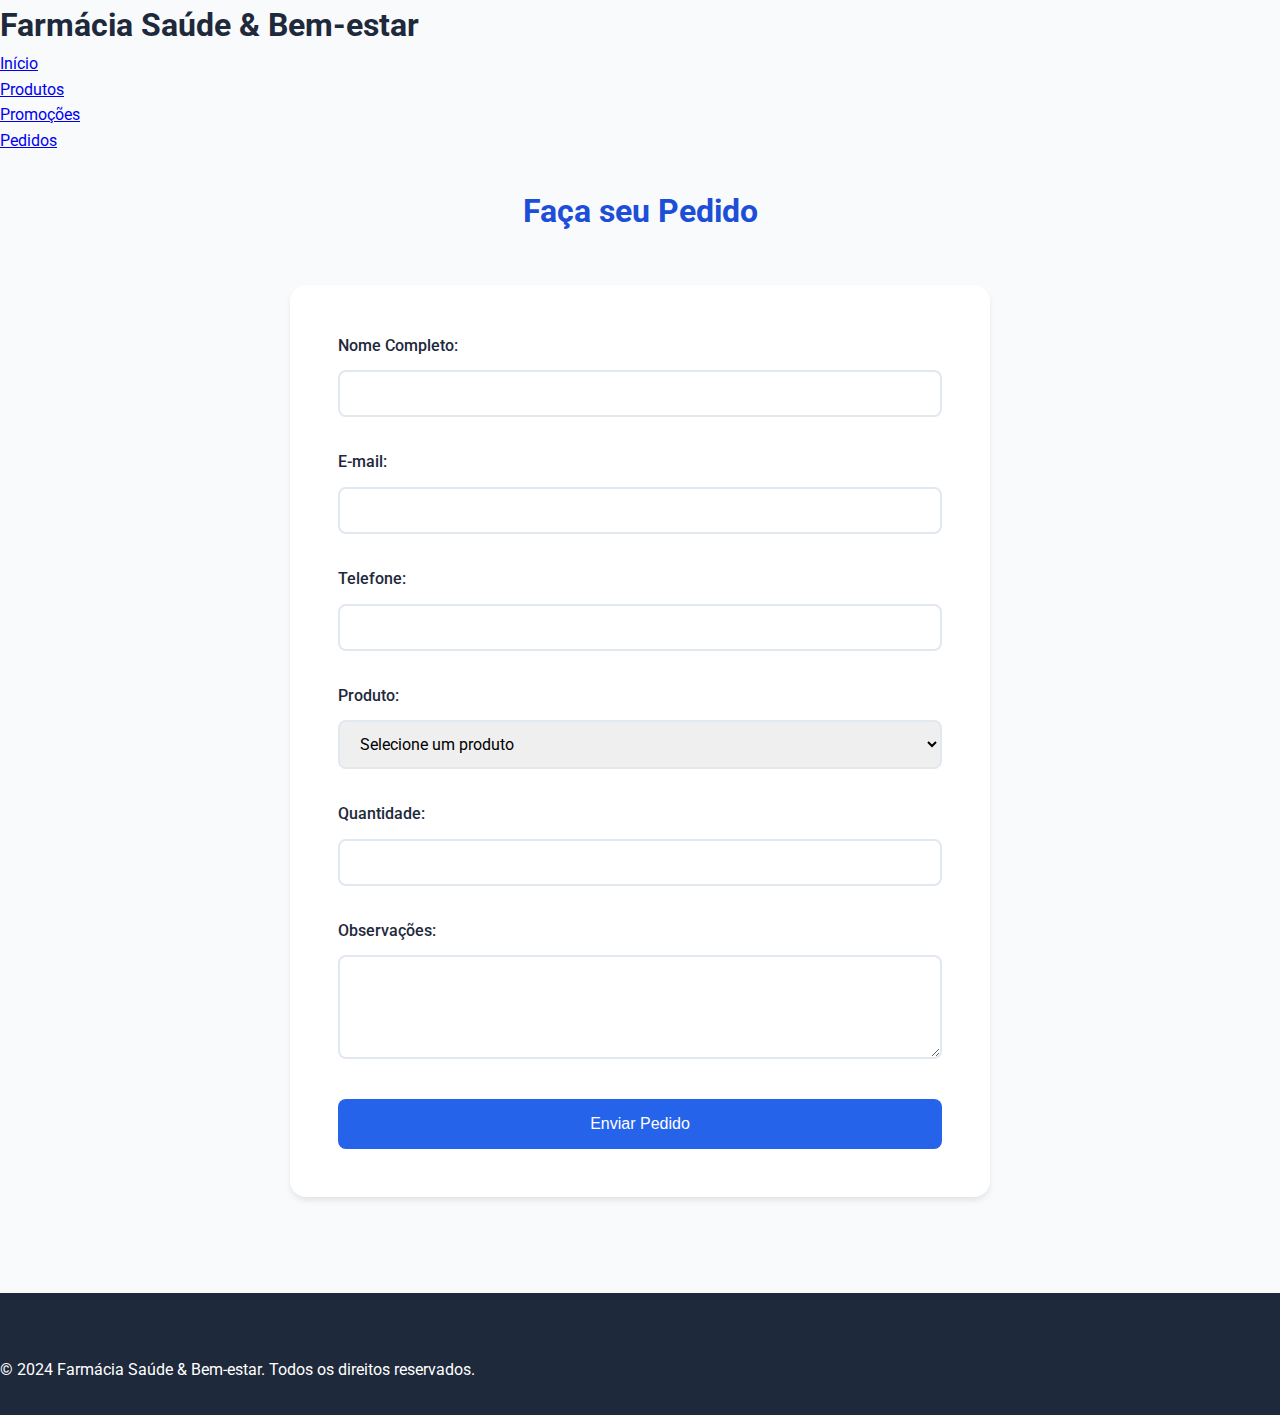
<file: pedido.html>
<!DOCTYPE html>
<html lang="pt-BR">
<head>
    <meta charset="UTF-8">
    <meta name="viewport" content="width=device-width, initial-scale=1.0">
    <title>Pedidos - Farmácia Saúde & Bem-estar</title>
    <link rel="stylesheet" href="styles.css">
    <link href="https://fonts.googleapis.com/css2?family=Roboto:wght@300;400;500;700&display=swap" rel="stylesheet">
</head>
<body>
    <header>
        <div class="header-content">
            <h1 class="logo">Farmácia Saúde & Bem-estar</h1>
            <nav>
                <ul>
                    <li><a href="index.html">Início</a></li>
                    <li><a href="produtos.html">Produtos</a></li>
                    <li><a href="promocoes.html">Promoções</a></li>
                    <li><a href="pedido.html">Pedidos</a></li>
                </ul>
            </nav>
        </div>
    </header>

    <main>
        <section class="pedidos">
            <h1>Faça seu Pedido</h1>
            <form class="pedido-form">
                <div class="form-group">
                    <label for="nome">Nome Completo:</label>
                    <input type="text" id="nome" name="nome" required>
                </div>

                <div class="form-group">
                    <label for="email">E-mail:</label>
                    <input type="email" id="email" name="email" required>
                </div>

                <div class="form-group">
                    <label for="telefone">Telefone:</label>
                    <input type="tel" id="telefone" name="telefone" required>
                </div>

                <div class="form-group">
                    <label for="produto">Produto:</label>
                    <select id="produto" name="produto" required>
                        <option value="">Selecione um produto</option>
                        <option value="vitamina-c">Vitamina C</option>
                        <option value="protetor-solar">Protetor Solar</option>
                        <option value="mascara-facial">Máscara Facial</option>
                    </select>
                </div>

                <div class="form-group">
                    <label for="quantidade">Quantidade:</label>
                    <input type="number" id="quantidade" name="quantidade" min="1" required>
                </div>

                <div class="form-group">
                    <label for="observacoes">Observações:</label>
                    <textarea id="observacoes" name="observacoes" rows="4"></textarea>
                </div>

                <button type="submit">Enviar Pedido</button>
            </form>
        </section>
    </main>

    <footer>
        <p>&copy; 2024 Farmácia Saúde & Bem-estar. Todos os direitos reservados.</p>
    </footer>
</body>
</html>
</file>
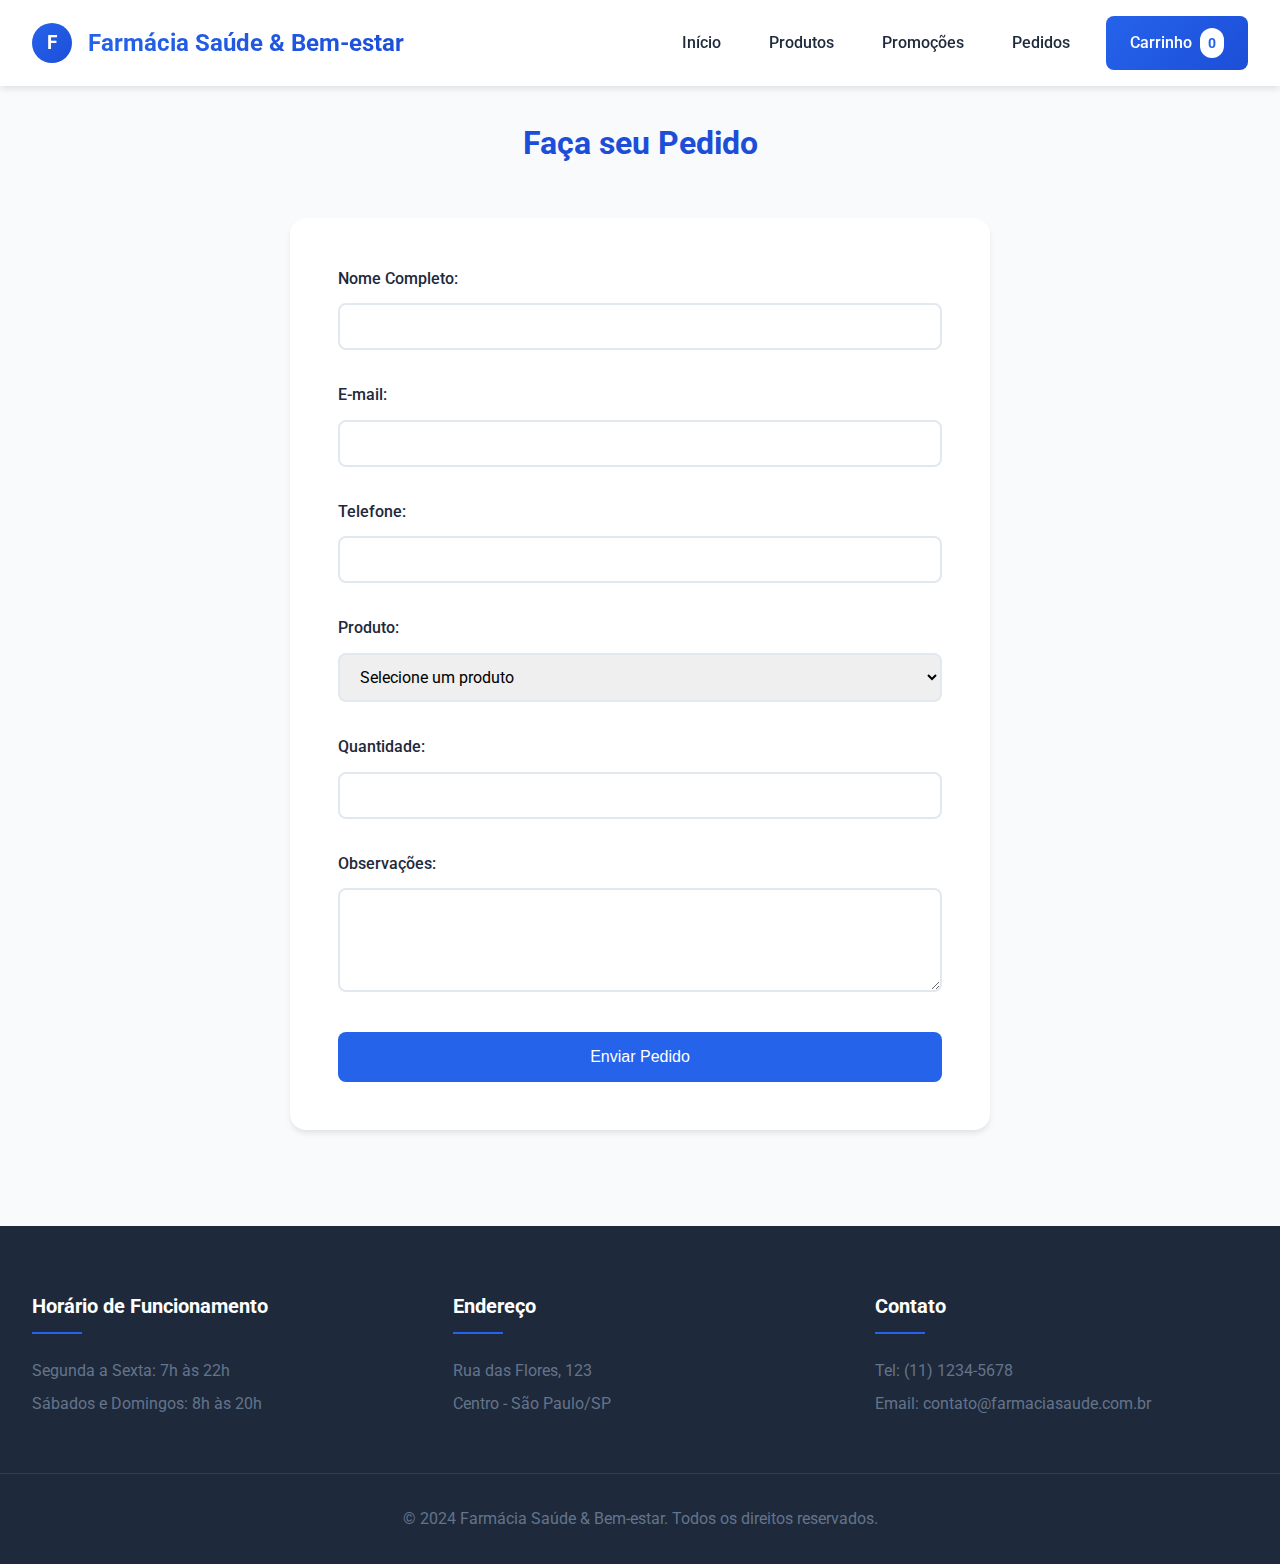
<file: pedidos.html>
<!DOCTYPE html>
<html lang="pt-BR">
<head>
    <meta charset="UTF-8">
    <meta name="viewport" content="width=device-width, initial-scale=1.0">
    <title>Pedidos - Farmácia Saúde & Bem-estar</title>
    <link rel="stylesheet" href="css/base.css">
    <link rel="stylesheet" href="css/header.css">
    <link rel="stylesheet" href="styles.css">
    <link href="https://fonts.googleapis.com/css2?family=Roboto:wght@300;400;500;700&display=swap" rel="stylesheet">
</head>
<body>
    <header class="header">
        <div class="header-container">
            <div class="logo-container">
                <div class="logo-icon">F</div>
                <h1 class="logo-text">Farmácia Saúde & Bem-estar</h1>
            </div>
            <nav class="nav-menu">
                <ul class="nav-list">
                    <li class="nav-item">
                        <a href="index.html" class="nav-link">Início</a>
                    </li>
                    <li class="nav-item">
                        <a href="produtos.html" class="nav-link">Produtos</a>
                    </li>
                    <li class="nav-item">
                        <a href="promocoes.html" class="nav-link ">Promoções</a>
                    </li>
                    <li class="nav-item">
                        <a href="pedidos.html" class="nav-link">Pedidos</a>
                    </li>
                </ul>
                <a href="#" class="cart-button">
                    Carrinho
                    <span class="cart-count">0</span>
                </a>
            </nav>
        </div>
    </header>
    <main>
        <section class="pedidos">
            <h1>Faça seu Pedido</h1>
            <form class="pedido-form">
                <div class="form-group">
                    <label for="nome">Nome Completo:</label>
                    <input type="text" id="nome" name="nome" required>
                </div>

                <div class="form-group">
                    <label for="email">E-mail:</label>
                    <input type="email" id="email" name="email" required>
                </div>

                <div class="form-group">
                    <label for="telefone">Telefone:</label>
                    <input type="tel" id="telefone" name="telefone" required>
                </div>

                <div class="form-group">
                    <label for="produto">Produto:</label>
                    <select id="produto" name="produto" required>
                        <option value="">Selecione um produto</option>
                        <option value="vitamina-c">Vitamina C</option>
                        <option value="protetor-solar">Protetor Solar</option>
                        <option value="mascara-facial">Máscara Facial</option>
                    </select>
                </div>

                <div class="form-group">
                    <label for="quantidade">Quantidade:</label>
                    <input type="number" id="quantidade" name="quantidade" min="1" required>
                </div>

                <div class="form-group">
                    <label for="observacoes">Observações:</label>
                    <textarea id="observacoes" name="observacoes" rows="4"></textarea>
                </div>

                <button type="submit">Enviar Pedido</button>
            </form>
        </section>
    </main>

    <footer>
        <div class="footer-content">
            <div class="footer-info">
                <h3>Horário de Funcionamento</h3>
                <p>Segunda a Sexta: 7h às 22h</p>
                <p>Sábados e Domingos: 8h às 20h</p>
            </div>
            <div class="footer-info">
                <h3>Endereço</h3>
                <p>Rua das Flores, 123</p>
                <p>Centro - São Paulo/SP</p>
            </div>
            <div class="footer-info">
                <h3>Contato</h3>
                <p>Tel: (11) 1234-5678</p>
                <p>Email: contato@farmaciasaude.com.br</p>
            </div>
        </div>
        <div class="footer-bottom">
            <p>&copy; 2024 Farmácia Saúde & Bem-estar. Todos os direitos reservados.</p>
        </div>
    </footer>
</body>
</html>
</file>
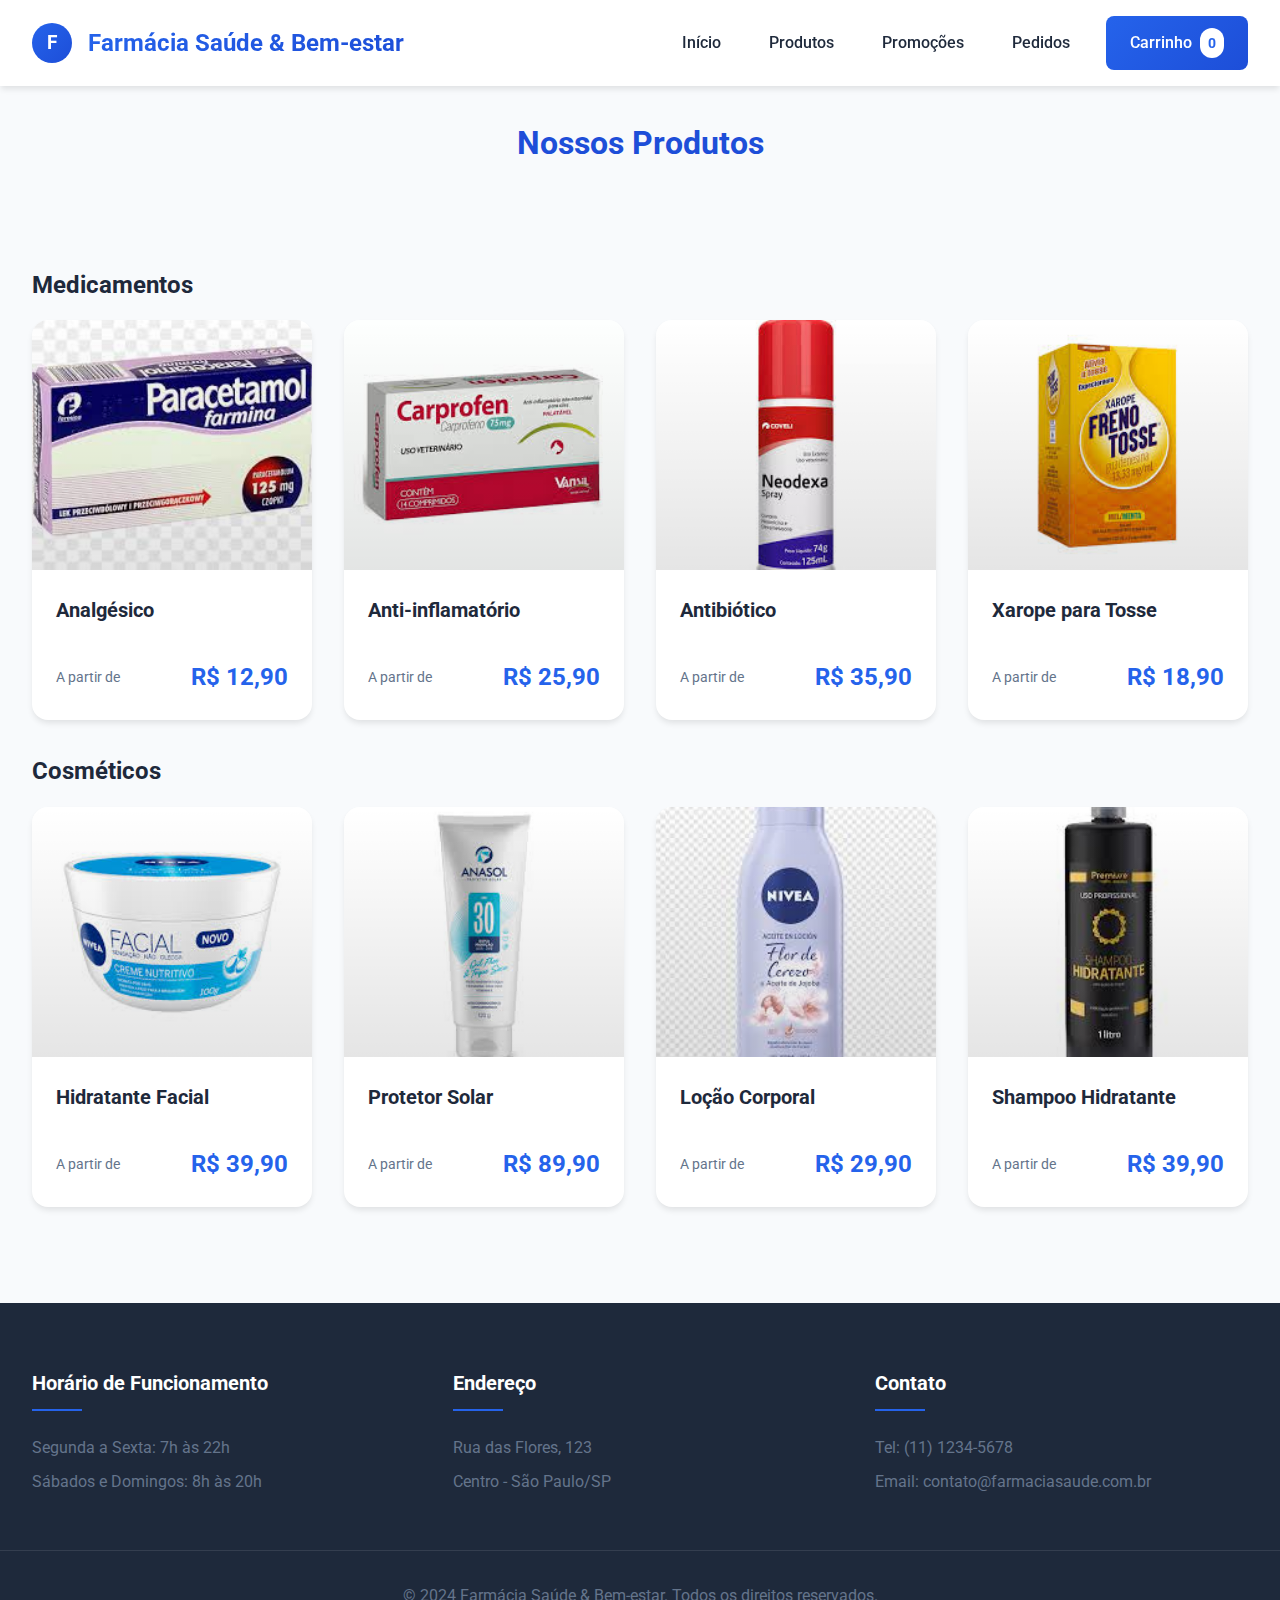
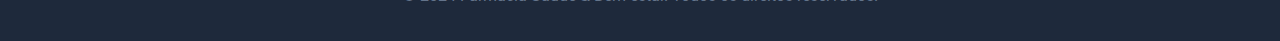
<file: produtos.html>
<!DOCTYPE html>
<html lang="pt-BR">
<head>
    <meta charset="UTF-8">
    <meta name="viewport" content="width=device-width, initial-scale=1.0">
    <title>Produtos - Farmácia Saúde & Bem-estar</title>
    <link rel="stylesheet" href="css/base.css">
    <link rel="stylesheet" href="css/header.css">
    <link rel="stylesheet" href="styles.css">

    <link href="https://fonts.googleapis.com/css2?family=Roboto:wght@300;400;500;700&display=swap" rel="stylesheet">
</head>
<body>
    <header class="header">
        <div class="header-container">
            <div class="logo-container">
                <div class="logo-icon">F</div>
                <h1 class="logo-text">Farmácia Saúde & Bem-estar</h1>
            </div>
            <nav class="nav-menu">
                <ul class="nav-list">
                    <li class="nav-item">
                        <a href="index.html" class="nav-link">Início</a>
                    </li>
                    <li class="nav-item">
                        <a href="produtos.html" class="nav-link">Produtos</a>
                    </li>
                    <li class="nav-item">
                        <a href="promocoes.html" class="nav-link ">Promoções</a>
                    </li>
                    <li class="nav-item">
                        <a href="pedidos.html" class="nav-link">Pedidos</a>
                    </li>
                </ul>
                <a href="#" class="cart-button">
                    Carrinho
                    <span class="cart-count">0</span>
                </a>
            </nav>
        </div>
    </header>

    <main>
        <section class="produtos-page">
            <h1>Nossos Produtos</h1>
            <div class="categorias">
                <section>
                    <h2>Medicamentos</h2>
                    <div class="produtos-grid">
                        <article class="produto">
                            <div class="produto-imagem">
                                <img src="./img/analgesico.jpeg" alt="Medicamento Analgésico">
                            </div>
                            <h3>Analgésico</h3>
                            <p class="preco">R$ 12,90</p>
                        </article>
                        <article class="produto">
                            <div class="produto-imagem">
                                <img src="./img/antiInflamatorio.jpeg" alt="Medicamento Anti-inflamatório">
                            </div>
                            <h3>Anti-inflamatório</h3>
                            <p class="preco">R$ 25,90</p>
                        </article>
                        <article class="produto">
                            <div class="produto-imagem">
                                <img src="./img/antibiotico.jpeg" alt="Medicamento Antibiótico">
                            </div>
                            <h3>Antibiótico</h3>
                            <p class="preco">R$ 35,90</p>
                        </article>
                        <article class="produto">
                            <div class="produto-imagem">
                                <img src="img/xarope.jpeg" alt="Medicamento Xarope para Tosse">
                            </div>
                            <h3>Xarope para Tosse</h3>
                            <p class="preco">R$ 18,90</p>
                        </article>
                    </div>
                </section>

                <section>
                    <h2>Cosméticos</h2>
                    <div class="produtos-grid">
                        <article class="produto">
                            <div class="produto-imagem">
                                <img src="./img/hidratanteFacial.jpeg" alt="Hidratante Facial">
                            </div> 
                            <h3>Hidratante Facial</h3>
                            <p class="preco">R$ 39,90</p>
                        </article>
                        <article class="produto">
                            <div class="produto-imagem">
                                <img src="./img/protetorSolar.jpeg" alt="Protetor Solar">
                            </div> 
                            <h3>Protetor Solar</h3>
                            <p class="preco">R$ 89,90</p>
                        </article>
                        <article class="produto">
                            <div class="produto-imagem">
                                <img src="./img/locaoCorporal.jpeg" alt="Loção Corporal">
                            </div> 
                            <h3>Loção Corporal</h3>
                            <p class="preco">R$ 29,90</p>
                        </article>
                        <article class="produto">
                            <div class="produto-imagem">
                                <img src="./img/shampoo.jpeg" alt="Shampoo Hidratante">
                            </div> 
                            <h3>Shampoo Hidratante</h3>
                            <p class="preco">R$ 39,90</p>
                        </article>
                    </div>
                </section>
            </div>
        </section>
    </main>

    <footer>
        <div class="footer-content">
            <div class="footer-info">
                <h3>Horário de Funcionamento</h3>
                <p>Segunda a Sexta: 7h às 22h</p>
                <p>Sábados e Domingos: 8h às 20h</p>
            </div>
            <div class="footer-info">
                <h3>Endereço</h3>
                <p>Rua das Flores, 123</p>
                <p>Centro - São Paulo/SP</p>
            </div>
            <div class="footer-info">
                <h3>Contato</h3>
                <p>Tel: (11) 1234-5678</p>
                <p>Email: contato@farmaciasaude.com.br</p>
            </div>
        </div>
        <div class="footer-bottom">
            <p>&copy; 2024 Farmácia Saúde & Bem-estar. Todos os direitos reservados.</p>
        </div>
    </footer>
</body>
</html>
</file>
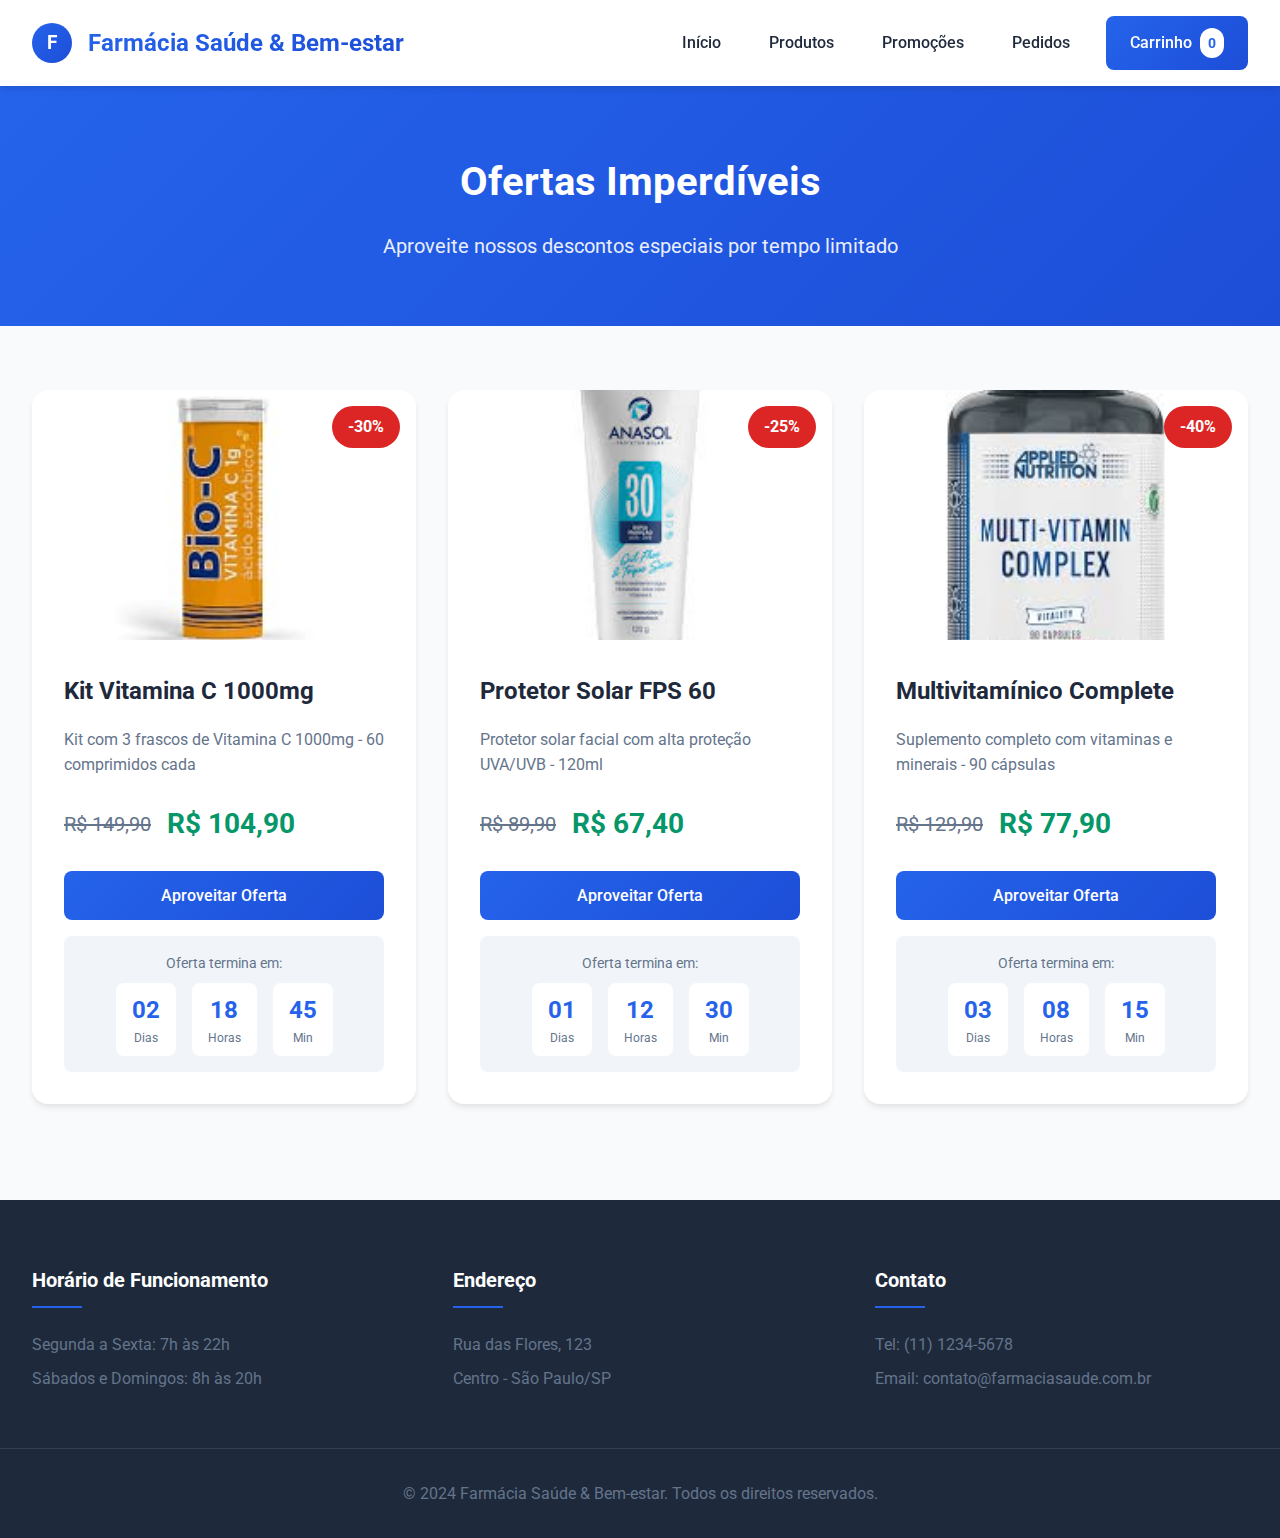
<file: promocoes.html>
<!DOCTYPE html>
<html lang="pt-BR">
<head>
    <meta charset="UTF-8">
    <meta name="viewport" content="width=device-width, initial-scale=1.0">
    <title>Promoções - Farmácia Saúde & Bem-estar</title>
    <link rel="stylesheet" href="css/base.css">
    <link rel="stylesheet" href="css/header.css">
    <link rel="stylesheet" href="css/promocoes.css">
    
    <link href="https://fonts.googleapis.com/css2?family=Roboto:wght@300;400;500;700&display=swap" rel="stylesheet">
</head>
<body>
    <header class="header">
        <div class="header-container">
            <div class="logo-container">
                <div class="logo-icon">F</div>
                <h1 class="logo-text">Farmácia Saúde & Bem-estar</h1>
            </div>
            <nav class="nav-menu">
                <ul class="nav-list">
                    <li class="nav-item">
                        <a href="index.html" class="nav-link">Início</a>
                    </li>
                    <li class="nav-item">
                        <a href="produtos.html" class="nav-link">Produtos</a>
                    </li>
                    <li class="nav-item">
                        <a href="promocoes.html" class="nav-link">Promoções</a>
                    </li>
                    <li class="nav-item">
                        <a href="pedidos.html" class="nav-link">Pedidos</a>
                    </li>
                </ul>
                <a href="#" class="cart-button">
                    Carrinho
                    <span class="cart-count">0</span>
                </a>
            </nav>
        </div>
    </header>

    <main>
        <section class="promocoes-header">
            <h1>Ofertas Imperdíveis</h1>
            <p>Aproveite nossos descontos especiais por tempo limitado</p>
        </section>

        <div class="promocoes-grid">
            <article class="promocao-card">
                <span class="promocao-badge">-30%</span>
                <div class="promocao-imagem">
                    <img src="img/vitaminaC.jpeg" alt="Kit Vitamina C">
                </div>
                <div class="promocao-content">
                    <h3 class="promocao-titulo">Kit Vitamina C 1000mg</h3>
                    <p class="promocao-descricao">Kit com 3 frascos de Vitamina C 1000mg - 60 comprimidos cada</p>
                    <div class="promocao-precos">
                        <span class="preco-antigo">R$ 149,90</span>
                        <span class="preco-novo">R$ 104,90</span>
                    </div>
                    <a href="#" class="promocao-button">Aproveitar Oferta</a>
                    <div class="timer-container">
                        <p class="timer-label">Oferta termina em:</p>
                        <div class="timer">
                            <div class="timer-item">
                                <div class="timer-number">02</div>
                                <div class="timer-text">Dias</div>
                            </div>
                            <div class="timer-item">
                                <div class="timer-number">18</div>
                                <div class="timer-text">Horas</div>
                            </div>
                            <div class="timer-item">
                                <div class="timer-number">45</div>
                                <div class="timer-text">Min</div>
                            </div>
                        </div>
                    </div>
                </div>
            </article>

            <article class="promocao-card">
                <span class="promocao-badge">-25%</span>
                <div class="promocao-imagem">
                    <img src="img/protetorSolar.jpeg" alt="Protetor Solar">
                </div>
                <div class="promocao-content">
                    <h3 class="promocao-titulo">Protetor Solar FPS 60</h3>
                    <p class="promocao-descricao">Protetor solar facial com alta proteção UVA/UVB - 120ml</p>
                    <div class="promocao-precos">
                        <span class="preco-antigo">R$ 89,90</span>
                        <span class="preco-novo">R$ 67,40</span>
                    </div>
                    <a href="#" class="promocao-button">Aproveitar Oferta</a>
                    <div class="timer-container">
                        <p class="timer-label">Oferta termina em:</p>
                        <div class="timer">
                            <div class="timer-item">
                                <div class="timer-number">01</div>
                                <div class="timer-text">Dias</div>
                            </div>
                            <div class="timer-item">
                                <div class="timer-number">12</div>
                                <div class="timer-text">Horas</div>
                            </div>
                            <div class="timer-item">
                                <div class="timer-number">30</div>
                                <div class="timer-text">Min</div>
                            </div>
                        </div>
                    </div>
                </div>
            </article>

            <article class="promocao-card">
                <span class="promocao-badge">-40%</span>
                <div class="promocao-imagem">
                    <img src="img/multivitaminico.jpeg" alt="Multivitamínico">
                </div>
                <div class="promocao-content">
                    <h3 class="promocao-titulo">Multivitamínico Complete</h3>
                    <p class="promocao-descricao">Suplemento completo com vitaminas e minerais - 90 cápsulas</p>
                    <div class="promocao-precos">
                        <span class="preco-antigo">R$ 129,90</span>
                        <span class="preco-novo">R$ 77,90</span>
                    </div>
                    <a href="#" class="promocao-button">Aproveitar Oferta</a>
                    <div class="timer-container">
                        <p class="timer-label">Oferta termina em:</p>
                        <div class="timer">
                            <div class="timer-item">
                                <div class="timer-number">03</div>
                                <div class="timer-text">Dias</div>
                            </div>
                            <div class="timer-item">
                                <div class="timer-number">08</div>
                                <div class="timer-text">Horas</div>
                            </div>
                            <div class="timer-item">
                                <div class="timer-number">15</div>
                                <div class="timer-text">Min</div>
                            </div>
                        </div>
                    </div>
                </div>
            </article>
        </div>
    </main>

    <footer>
        <div class="footer-content">
            <div class="footer-info">
                <h3>Horário de Funcionamento</h3>
                <p>Segunda a Sexta: 7h às 22h</p>
                <p>Sábados e Domingos: 8h às 20h</p>
            </div>
            <div class="footer-info">
                <h3>Endereço</h3>
                <p>Rua das Flores, 123</p>
                <p>Centro - São Paulo/SP</p>
            </div>
            <div class="footer-info">
                <h3>Contato</h3>
                <p>Tel: (11) 1234-5678</p>
                <p>Email: contato@farmaciasaude.com.br</p>
            </div>
        </div>
        <div class="footer-bottom">
            <p>&copy; 2024 Farmácia Saúde & Bem-estar. Todos os direitos reservados.</p>
        </div>
    </footer>
</body>
</html>
</file>
<file: css/base.css>
:root {
    --primary: #2563eb;
    --primary-dark: #1d4ed8;
    --secondary: #64748b;
    --accent: #06b6d4;
    --background: #f8fafc;
    --text: #1e293b;
    --text-light: #64748b;
    --white: #ffffff;
    --success: #059669;
    --danger: #dc2626;
    --gradient-primary: linear-gradient(135deg, #2563eb 0%, #1d4ed8 100%);
}

* {
    margin: 0;
    padding: 0;
    box-sizing: border-box;
}

body {
    font-family: 'Roboto', sans-serif;
    line-height: 1.6;
    color: var(--text);
    background-color: var(--background);
}
</file>
<file: css/header.css>
.header {
    background-color: var(--white);
    padding: 1rem 0;
    position: sticky;
    top: 0;
    z-index: 100;
    box-shadow: 0 4px 6px -1px rgba(0, 0, 0, 0.1);
}

.header-container {
    max-width: 1280px;
    margin: 0 auto;
    padding: 0 2rem;
    display: flex;
    justify-content: space-between;
    align-items: center;
}

.logo-container {
    display: flex;
    align-items: center;
    gap: 1rem;
}

.logo-icon {
    width: 40px;
    height: 40px;
    background: var(--gradient-primary);
    border-radius: 50%;
    display: flex;
    align-items: center;
    justify-content: center;
    color: var(--white);
    font-weight: bold;
    font-size: 1.2rem;
}

.logo-text {
    font-size: 1.5rem;
    font-weight: 700;
    background: var(--gradient-primary);
    -webkit-background-clip: text;
    -moz-background-clip: text;
    background-clip: text;
    -webkit-text-fill-color: transparent;
}

.nav-menu {
    display: flex;
    gap: 1rem;
    align-items: center;
}

.nav-list {
    display: flex;
    list-style: none;
    gap: 0.5rem;
}

.nav-item {
    position: relative;
}

.nav-link {
    color: var(--text);
    text-decoration: none;
    padding: 0.75rem 1.25rem;
    border-radius: 0.5rem;
    font-weight: 500;
    transition: all 0.3s ease;
    display: flex;
    align-items: center;
    gap: 0.5rem;
}

.nav-link:hover {
    background: var(--gradient-primary);
    color: var(--white);
}

.nav-link:active {
    background: var(--gradient-primary);
    color: var(--white);
}

.cart-button {
    background: var(--gradient-primary);
    color: var(--white);
    padding: 0.75rem 1.5rem;
    border-radius: 0.5rem;
    display: flex;
    align-items: center;
    gap: 0.5rem;
    text-decoration: none;
    font-weight: 500;
    transition: all 0.3s ease;
}

.cart-button:hover {
    transform: translateY(-2px);
    box-shadow: 0 4px 6px -1px rgba(0, 0, 0, 0.1);
}

.cart-count {
    background: var(--white);
    color: var(--primary);
    padding: 0.25rem 0.5rem;
    border-radius: 1rem;
    font-size: 0.875rem;
    font-weight: bold;
}
</file>
<file: css/promocoes.css>
/* Enhanced Promotions Styles */
.promocoes-header {
    background: var(--gradient-primary);
    padding: 4rem 2rem;
    text-align: center;
    color: var(--white);
    margin-bottom: 4rem;
}

.promocoes-header h1 {
    font-size: 2.5rem;
    margin-bottom: 1rem;
}

.promocoes-header p {
    font-size: 1.25rem;
    opacity: 0.9;
}

.promocoes-grid {
    display: grid;
    grid-template-columns: repeat(auto-fit, minmax(300px, 1fr));
    gap: 2rem;
    max-width: 1280px;
    margin: 0 auto;
    padding: 0 2rem;
}

.promocao-card {
    background: var(--white);
    border-radius: 1rem;
    overflow: hidden;
    box-shadow: 0 4px 6px -1px rgba(0, 0, 0, 0.1);
    transition: all 0.3s ease;
    position: relative;
}

.promocao-card:hover {
    transform: translateY(-5px);
    box-shadow: 0 10px 15px -3px rgba(0, 0, 0, 0.1);
}

.promocao-badge {
    position: absolute;
    top: 1rem;
    right: 1rem;
    background: var(--danger);
    color: var(--white);
    padding: 0.5rem 1rem;
    border-radius: 2rem;
    font-weight: bold;
    z-index: 1;
}

.promocao-imagem {
    height: 250px;
    position: relative;
    overflow: hidden;
}

.promocao-imagem img {
    width: 100%;
    height: 100%;
    object-fit: cover;
    transition: transform 0.3s ease;
}

.promocao-card:hover .promocao-imagem img {
    transform: scale(1.05);
}

.promocao-content {
    padding: 2rem;
}

.promocao-titulo {
    font-size: 1.5rem;
    margin-bottom: 1rem;
    color: var(--text);
}

.promocao-descricao {
    color: var(--text-light);
    margin-bottom: 1.5rem;
}

.promocao-precos {
    display: flex;
    align-items: center;
    gap: 1rem;
    margin-bottom: 1.5rem;
}

.preco-antigo {
    color: var(--text-light);
    text-decoration: line-through;
    font-size: 1.25rem;
}

.preco-novo {
    color: var(--success);
    font-size: 1.75rem;
    font-weight: bold;
}

.promocao-button {
    display: inline-block;
    background: var(--gradient-primary);
    color: var(--white);
    padding: 0.75rem 1.5rem;
    border-radius: 0.5rem;
    text-decoration: none;
    font-weight: 500;
    transition: all 0.3s ease;
    text-align: center;
    width: 100%;
}

.promocao-button:hover {
    transform: translateY(-2px);
    box-shadow: 0 4px 6px -1px rgba(0, 0, 0, 0.1);
}

.timer-container {
    background: #f1f5f9;
    padding: 1rem;
    border-radius: 0.5rem;
    margin-top: 1rem;
    text-align: center;
}

.timer-label {
    color: var(--text-light);
    margin-bottom: 0.5rem;
    font-size: 0.875rem;
}

.timer {
    display: flex;
    justify-content: center;
    gap: 1rem;
}

.timer-item {
    background: var(--white);
    padding: 0.5rem 1rem;
    border-radius: 0.5rem;
    min-width: 60px;
}

.timer-number {
    font-size: 1.5rem;
    font-weight: bold;
    color: var(--primary);
}

.timer-text {
    font-size: 0.75rem;
    color: var(--text-light);
}

footer {
    background: var(--text);
    color: var(--white);
    padding: 4rem 0 2rem;
    margin-top: 6rem;
}

.footer-content {
    max-width: 1280px;
    margin: 0 auto;
    padding: 0 2rem;
    display: grid;
    grid-template-columns: repeat(auto-fit, minmax(280px, 1fr));
    gap: 3rem;
}

.footer-info h3 {
    margin-bottom: 1.5rem;
    font-size: 1.25rem;
    color: var(--white);
    position: relative;
    padding-bottom: 0.75rem;
}

.footer-info h3::after {
    content: '';
    position: absolute;
    bottom: 0;
    left: 0;
    width: 50px;
    height: 2px;
    background: var(--primary);
}

.footer-info p {
    color: var(--text-light);
    margin-bottom: 0.5rem;
}

.footer-bottom {
    text-align: center;
    margin-top: 3rem;
    padding-top: 2rem;
    border-top: 1px solid rgba(255, 255, 255, 0.1);
    color: var(--text-light);
}
</file>
<file: styles.css>
/* Modern Reset and Base Styles */
:root {
    --primary: #2563eb;
    --primary-dark: #1d4ed8;
    --secondary: #64748b;
    --accent: #06b6d4;
    --background: #f8fafc;
    --text: #1e293b;
    --text-light: #64748b;
    --white: #ffffff;
    --success: #059669;
    --danger: #dc2626;
}

* {
    margin: 0;
    padding: 0;
    box-sizing: border-box;
}

body {
    font-family: 'Roboto', sans-serif;
    line-height: 1.6;
    color: var(--text);
    background-color: var(--background);
}
section h1{
    text-align: center;
    margin: 2rem;
    color: var(--primary-dark);
}
/* Hero Section */
.hero {
    background: linear-gradient(rgba(37, 99, 235, 0.9), rgba(29, 78, 216, 0.9)), url('img/hero-bg.jpg');
    background-size: cover;
    background-position: center;
    color: var(--white);
    text-align: center;
    padding: 8rem 2rem;
    position: relative;
    overflow: hidden;
}

.hero::before {
    content: '';
    position: absolute;
    top: 0;
    left: 0;
    right: 0;
    bottom: 0;
    background: radial-gradient(circle at center, transparent 0%, rgba(0, 0, 0, 0.3) 100%);
}

.hero-content {
    max-width: 800px;
    margin: 0 auto;
    position: relative;
    z-index: 1;
}

.hero h2 {
    font-size: 3.5rem;
    font-weight: 700;
    margin-bottom: 1.5rem;
    line-height: 1.2;
    letter-spacing: -0.025em;
}

.hero p {
    font-size: 1.25rem;
    opacity: 0.9;
    max-width: 600px;
    margin: 0 auto;
}

/* Benefícios */
.beneficios {
    display: grid;
    grid-template-columns: repeat(3, 1fr);
    gap: 2rem;
    max-width: 1280px;
    margin: -4rem auto 4rem;
    padding: 0 2rem;
    position: relative;
    z-index: 2;
}

.beneficio-item {
    background: var(--white);
    padding: 2rem;
    text-align: center;
    border-radius: 1rem;
    box-shadow: 0 4px 6px -1px rgb(0 0 0 / 0.1);
    transition: transform 0.3s ease, box-shadow 0.3s ease;
}

.beneficio-item:hover {
    transform: translateY(-5px);
    box-shadow: 0 10px 15px -3px rgb(0 0 0 / 0.1);
}

.beneficio-item h3 {
    color: var(--primary);
    font-size: 1.5rem;
    margin-bottom: 1rem;
}

/* Produtos */
.destaques, .categorias-destaque, .categorias {
    max-width: 1280px;
    margin: 6rem auto;
    padding: 0 2rem;
}

.destaques h2, .categorias-destaque h2 {
    text-align: center;
    margin-bottom: 3rem;
    font-size: 2.5rem;
    color: var(--text);
    font-weight: 700;
    letter-spacing: -0.025em;
}

.produtos-grid {
    display: grid;
    grid-template-columns: repeat(auto-fit, minmax(280px, 1fr));
    gap: 2rem;
}

.produto {
    background: var(--white);
    border-radius: 1rem;
    overflow: hidden;
    box-shadow: 0 4px 6px -1px rgb(0 0 0 / 0.1);
    transition: all 0.3s ease;
    position: relative;
}

.produto:hover {
    transform: translateY(-5px);
    box-shadow: 0 10px 15px -3px rgb(0 0 0 / 0.1);
}

.produto-imagem {
    height: 250px;
    overflow: hidden;
    position: relative;
}

.produto-imagem::after {
    content: '';
    position: absolute;
    top: 0;
    left: 0;
    right: 0;
    bottom: 0;
    background: linear-gradient(to bottom, transparent 0%, rgba(0, 0, 0, 0.1) 100%);
}

.produto-imagem img {
    width: 100%;
    height: 100%;
    object-fit: cover;
    transition: transform 0.3s ease;
}

.produto:hover .produto-imagem img {
    transform: scale(1.05);
}

.produto h3 {
    padding: 1.5rem 1.5rem 0.5rem;
    font-size: 1.25rem;
    color: var(--text);
}

.produto-descricao {
    padding: 0 1.5rem;
    color: var(--text-light);
}

.preco {
    padding: 1.5rem;
    font-weight: 700;
    color: var(--primary);
    font-size: 1.5rem;
    display: flex;
    align-items: center;
    justify-content: space-between;
}

.preco::before {
    content: 'A partir de';
    font-size: 0.875rem;
    color: var(--text-light);
    font-weight: 400;
}

/* Categorias */
.categorias-grid {
    display: grid;
    grid-template-columns: repeat(auto-fit, minmax(250px, 1fr));
    gap: 2rem;
}

.categorias section{
    margin-bottom: 2rem;
}
.categoria {
    background: var(--white);
    padding: 2.5rem;
    text-align: center;
    border-radius: 1rem;
    box-shadow: 0 4px 6px -1px rgb(0 0 0 / 0.1);
    transition: all 0.3s ease;
    position: relative;
    overflow: hidden;
}

.categoria::before {
    content: '';
    position: absolute;
    top: 0;
    left: 0;
    right: 0;
    height: 4px;
    background: var(--primary);
    transform: scaleX(0);
    transition: transform 0.3s ease;
}

.categoria:hover::before {
    transform: scaleX(1);
}

.categoria:hover {
    transform: translateY(-5px);
    box-shadow: 0 10px 15px -3px rgb(0 0 0 / 0.1);
}
section h2{
    margin: 1rem 0;
}

.categoria h3 {
    color: var(--text);
    font-size: 1.5rem;
    margin-bottom: 1.5rem;
}

.categoria a {
    display: inline-block;
    padding: 0.75rem 1.5rem;
    background-color: var(--primary);
    color: var(--white);
    text-decoration: none;
    border-radius: 0.5rem;
    font-weight: 500;
    transition: all 0.3s ease;
}

.categoria a:hover {
    background-color: var(--primary-dark);
    transform: translateY(-2px);
}

/* Footer */
footer {
    background: var(--text);
    color: var(--white);
    padding: 4rem 0 2rem;
    margin-top: 6rem;
}

.footer-content {
    max-width: 1280px;
    margin: 0 auto;
    padding: 0 2rem;
    display: grid;
    grid-template-columns: repeat(auto-fit, minmax(280px, 1fr));
    gap: 3rem;
}

.footer-info h3 {
    margin-bottom: 1.5rem;
    font-size: 1.25rem;
    color: var(--white);
    position: relative;
    padding-bottom: 0.75rem;
}

.footer-info h3::after {
    content: '';
    position: absolute;
    bottom: 0;
    left: 0;
    width: 50px;
    height: 2px;
    background: var(--primary);
}

.footer-info p {
    color: var(--text-light);
    margin-bottom: 0.5rem;
}

.footer-bottom {
    text-align: center;
    margin-top: 3rem;
    padding-top: 2rem;
    border-top: 1px solid rgba(255, 255, 255, 0.1);
    color: var(--text-light);
}

/* Formulário Moderno */
.pedido-form {
    max-width: 700px;
    margin: 3rem auto;
    padding: 3rem;
    background: var(--white);
    border-radius: 1rem;
    box-shadow: 0 4px 6px -1px rgb(0 0 0 / 0.1);
}

.form-group {
    margin-bottom: 2rem;
}

label {
    display: block;
    margin-bottom: 0.75rem;
    color: var(--text);
    font-weight: 500;
}

input, select, textarea {
    width: 100%;
    padding: 0.75rem 1rem;
    border: 2px solid #e2e8f0;
    border-radius: 0.5rem;
    font-family: inherit;
    font-size: 1rem;
    transition: all 0.3s ease;
}

input:focus, select:focus, textarea:focus {
    outline: none;
    border-color: var(--primary);
    box-shadow: 0 0 0 3px rgba(37, 99, 235, 0.1);
}

button {
    background: var(--primary);
    color: var(--white);
    padding: 1rem 2rem;
    border: none;
    border-radius: 0.5rem;
    cursor: pointer;
    font-weight: 500;
    font-size: 1rem;
    transition: all 0.3s ease;
    width: 100%;
}

button:hover {
    background: var(--primary-dark);
    transform: translateY(-2px);
}

/* Responsividade */
@media (max-width: 768px) {
    .header-content {
        flex-direction: column;
        text-align: center;
        gap: 1rem;
    }

    nav ul {
        flex-direction: column;
        align-items: center;
        gap: 1rem;
    }

    .hero h2 {
        font-size: 2.5rem;
    }

    .beneficios {
        grid-template-columns: 1fr;
        margin-top: 2rem;
    }

    .pedido-form {
        padding: 2rem;
    }
}

/* Animações */
@keyframes fadeIn {
    from {
        opacity: 0;
        transform: translateY(20px);
    }
    to {
        opacity: 1;
        transform: translateY(0);
    }
}

.hero-content, .beneficio-item, .produto, .categoria {
    animation: fadeIn 0.6s ease-out forwards;
}

.beneficio-item:nth-child(2) {
    animation-delay: 0.2s;
}

.beneficio-item:nth-child(3) {
    animation-delay: 0.4s;
}
</file>
